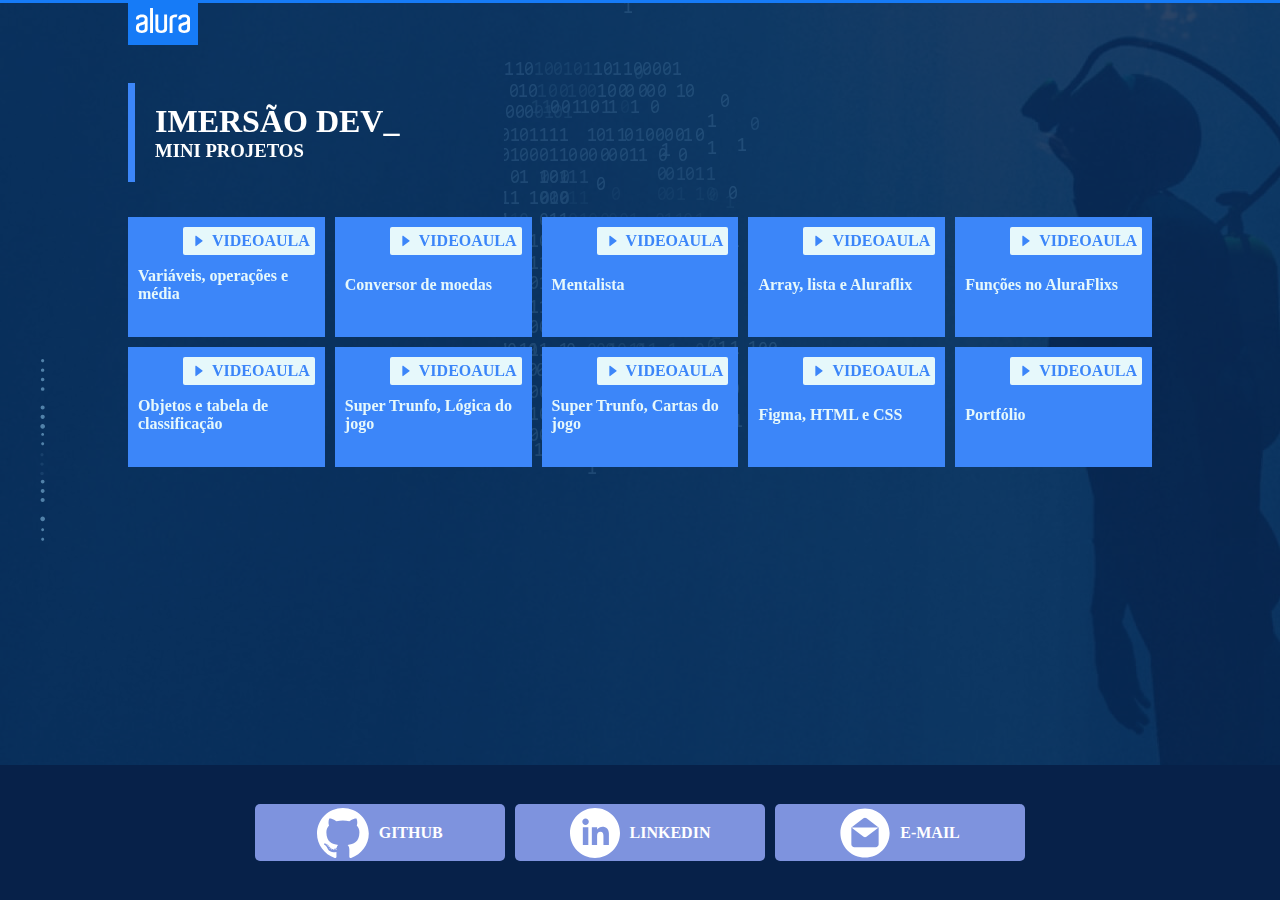
<file: index.html>
<!DOCTYPE html>
<html lang="en">
  <head>
    <meta charset="UTF-8" />
    <meta http-equiv="X-UA-Compatible" content="IE=edge" />
    <meta name="viewport" content="width=device-width, initial-scale=1.0" />
    <link rel="icon" href="/favicon.ico" />
    <link rel="stylesheet" href="style.css" />
    <script src="main.js"></script>
    <title>Imersão DEV | alura</title>
  </head>
  <body>
    <header>
      <div class="topLine"></div>
      <div class="divLogo">
        <a href="https://alura.com.br">
          <img class="imgLogo" src="/img/alura.svg" alt="Alura" />
        </a>
      </div>
    </header>

    <main>
      <div class="container_header">
        <h1>Imersão DEV_</h1>
        <h3>Mini Projetos</h3>
      </div>

      <div id="divVideo">
      </div>
      
      <div class="aulas">
        <span class="aula">
          <a class="contents" href="aulas/aula01/01.html"><h3>Variáveis, operações e média</h3></a>
          <button id="aula01" class="videoaula" onClick = "playVideo(this.id)">
            <img src="/img/play.svg" />
            videoaula
          </button>
        </span>
        <span class="aula">
            <a class="contents" href="aulas/aula02/02.html"><h3>Conversor de moedas</h3></a>
            <button id="aula02" class="videoaula" onClick = "playVideo(this.id)">
                <img src="/img/play.svg" />
                videoaula
              </button>
        </span>
        <span class="aula">
            <a class="contents" href="aulas/aula03/03.html"><h3>Mentalista</h3></a>
            <button id="aula03" class="videoaula" onClick = "playVideo(this.id)">
                <img src="/img/play.svg" />
                videoaula
              </button>

        </span>
        <span class="aula">
            <a class="contents" href="aulas/aula04/04.html"><h3>Array, lista e Aluraflix</h3></a>
            <button id="aula04" class="videoaula" onClick = "playVideo(this.id)">
                <img src="/img/play.svg" />
                videoaula
              </button>
        </span>
        <span class="aula">
            <a class="contents" href="aulas/aula05/05.html"><h3>Funções no AluraFlixs</h3></a>
            <button id="aula05" class="videoaula" onClick = "playVideo(this.id)">
                <img src="/img/play.svg" />
                videoaula</a>
              </button>
        </span>
        <span class="aula">
            <a class="contents" href="aulas/aula06/06.html"><h3>Objetos e tabela de classificação</h3></a>
            <button id="aula06" class="videoaula" onClick = "playVideo(this.id)">
                <img src="/img/play.svg" />
                videoaula
              </button>
        </span>
        <span class="aula">
            <a class="contents" href="aulas/aula07/07.html"><h3>Super Trunfo, Lógica do jogo</h3></a>
            <button id="aula07" class="videoaula" onClick = "playVideo(this.id)">
                <img src="/img/play.svg" />
                videoaula
              </button>
        </span>
        <span class="aula">
            <a class="contents" href="aulas/aula08/08.html"><h3>Super Trunfo, Cartas do jogo</h3></a>
            <button id="aula08" class="videoaula" onClick = "playVideo(this.id)">
                <img src="/img/play.svg" />
                videoaula
              </button>
        </span>
        <span class="aula">
            <a class="contents" href="aulas/aula09/09.html"><h3>Figma, HTML e CSS</h3></a>
            <button id="aula09" class="videoaula" onClick = "playVideo(this.id)">
                <img src="/img/play.svg" />
                videoaula
              </button>
        </span>
        <span class="aula">
            <a class="contents" href="aulas/aula10/10.html"><h3>Portfólio</h3></a>
            <button id="aula10" class="videoaula" onClick = "playVideo(this.id)">
                <img src="/img/play.svg" />
                videoaula
              </button>
        </span>
      </div>
    </main>

    <footer>
      <div class="socialNetworks">
        <a href="https://www.github.com/yurigeovani" class="socialNetwork">
          <img src="/img/github.svg" alt="github" />
          <span>github</span>
        </a>
        <a href="https://linkedin.com/in/yurigeovani" class="socialNetwork">
          <img src="/img/linkedin.svg" alt="linkedin" />
          <span>linkedin</span>
        </a>
        <a href="mailto: yuri_geovani@hotmail.com" class="socialNetwork">
          <img src="/img/email.svg" alt="email" />
          <span>e-mail</span>
        </a>
      </div>
    </footer>
  </body>
</html>
</file>
<file: style.css>
* {
  /* Font & Text */
  text-decoration: none;
  font-family: 'Times New Roman', Times, serif;

  /* BOX */
  margin: 0;
}

body {
  /* COLOR & BACKGROUND */
  background-image: url(/img/background.jpg);
  background-repeat: no-repeat;
  background-position: center;
  background-position-y: -2350px;
  top: 0;
  bottom: 0;
  left: 0;
  right: 0;
  position: relative;
}

body::after {
  background-image: url(/img/background2.svg), url(/img/background3.svg);
  background-repeat: no-repeat;
  background-position: 40px, center top;
  
  position: fixed;
  content: "";
  top: 0;
  left: 0;
  width: 100vw;
  height: 100vh;
  background-color: rgba(7, 33, 73, 0.84);

  z-index: -1;
}

.topLine {
  /* Box */
  border-top: solid;
  border-color: #167bf7;
  top: 0;
  /* left: 0; */
  width: 100%;
  /* position: absolute; */
}

.divLogo {
  background-color: #167bf7;
  height: 45px;
  width: 70px;

  /* POSITION */
  top: 0;
  left: 10%;
  display: flex;
  flex-direction: row;
  align-items: center;
  justify-content: center;
  position: absolute;
}

header img {
  height: 25px;
  margin: 0;
}

main{
  margin: 80px 10% 10%;
}

.container_header {
  color: white;
  text-transform: uppercase;
  border-color: #3c86f9;
  border-left-style: solid;
  border-left-width: 7px;

  margin: 0 0 30px 0;
  padding: 20px;
}

#divVideo {
  margin: 0 10%;
}

video {
  max-width: 100%;
}

.aulas {
  margin: 35px 0 35px;
  display: grid;
  grid-template-columns: auto auto auto auto auto;
  gap: 10px;
}

.aulas .aula {
  background-color: #3c86f9;
  color: #e6f8fb;
  position: relative;

  height: 120px;

  display: flex;
  flex-direction: column;
}

.aula:hover{
  transition: .2s;
  transform: scale(1.05);
}

.aulas h3 {
  margin: 15px 10px 0 10px;
  font-size: 16px;
}

.contents{
  display: flex;
  flex-direction: row;
  align-items: center;
  color: #e6f8fb;

  position: absolute;
  right: 0;
  left: 0;
  top: 0;
  bottom: 0;
}

.videoaula {
  position: absolute;
  top: 10px;
  right: 10px;
  color: #3C86F9 !important;
  text-decoration: none;
  text-transform: uppercase;
  background: #E6F8FB;
  font-weight: bold;
  font-size: 16px;
  padding: 3px 5px;
  border-style: none;
  border-radius: 2px;
  transition: all 0.4s ease 0s;
  display: flex;
  flex-direction: row;
  justify-content: center;
  align-items: center;
  }

  .videoaula:hover {
  background: #072149;
  color: #fff !important;
  -webkit-box-shadow: 0px 5px 40px -10px rgba(0,0,0,0.57);
  -moz-box-shadow: 0px 5px 40px -10px rgba(0,0,0,0.57);
  box-shadow: 5px 40px -10px rgba(0,0,0,0.57);
  transition: .2s;
  transform: scale(1.1);
  cursor: pointer;
}

.videoaula img {
  height: 20px;
  margin: 1px 4px 1px 0;
}

.teste{
  border-style: solid;
  border-color: red;
  
  /* position: static; */
}

.socialNetworks {
  /* COLOR & BACKGROUND */
  background-color: #072149;

  /* BOX */
  height: 15%;

  /* POSITION */
  display: flex;
  flex-direction: row;
  justify-content: center;
  align-items: center;
  position: fixed;
  bottom: 0;
  width: 100%;
}

.socialNetworks a {
  border-radius: 5px;
  background-color: #7e93de;
  color: white;
  font-size: 16px;

  /* BOX */
  margin: 5px;
  height: 57px;
  width: 250px;

  /* POSITION */
  display: flex;
  flex-direction: row;
  justify-content: center;
  align-items: center;
}

.socialNetworks a:hover{
  transition: .2s;
  transform: scale(1.05);

  height: 65px;
  width: 265px;
}

.socialNetworks img {
  height: 50px;
}

.socialNetworks span {
  font-weight: bold;
  margin-left: 10px;
  text-transform: uppercase;
}

@media only screen and (max-width: 800px) {
  body {
    background-image: url("/img/background.jpg");
    background-repeat: no-repeat;
    background-position: -1400px -2380px;
  }

  body::after {
    background-position: 7px 300px, top center;
    position: fixed;
    min-height: 100%;
    min-width: 100%;
  }

  .topHeader {
    /* Box */
    border-top-width: 3px;
  }

  .container_header {
    border-left-width: 5px;
    padding: 5px;
  }

  .container_header h1, h3 {
    margin-left: 8px;
  }

  #divVideo {
    margin: 20px 0;
  }

  .aulas {
    grid-template-columns: auto auto;
    gap: 10px;
  }

  .aulas h3 {
    font-size: 13px;
    margin-left: 10px;
  }

  .videoaula {
    margin: 5 5 0 0;
    padding: 1px 3px;
    font-size: 12px;
  }

  .socialNetworks {
    /* BOX */
    height: 115px;

    /* POSITION */
    bottom: 0;
    display: flex;
    flex-direction: column;
    align-items: center;
    justify-content: center;

    position: relative;
  }

  .socialNetworks a:hover{
    height: 45px;
    width: 185px;
  }

  .socialNetworks a {
    /* BOX */
    margin: 2px 0;
    height: 30px;
    width: 170px;
    justify-content: left;
  }

  .socialNetworks img {
    height: 22px;
    margin-left: 20%;
  }

  .socialNetworks span {
    font-weight: bold;
    font-size: 13px;
    margin-left: 10px;
    text-transform: uppercase;
  }
}
</file>
